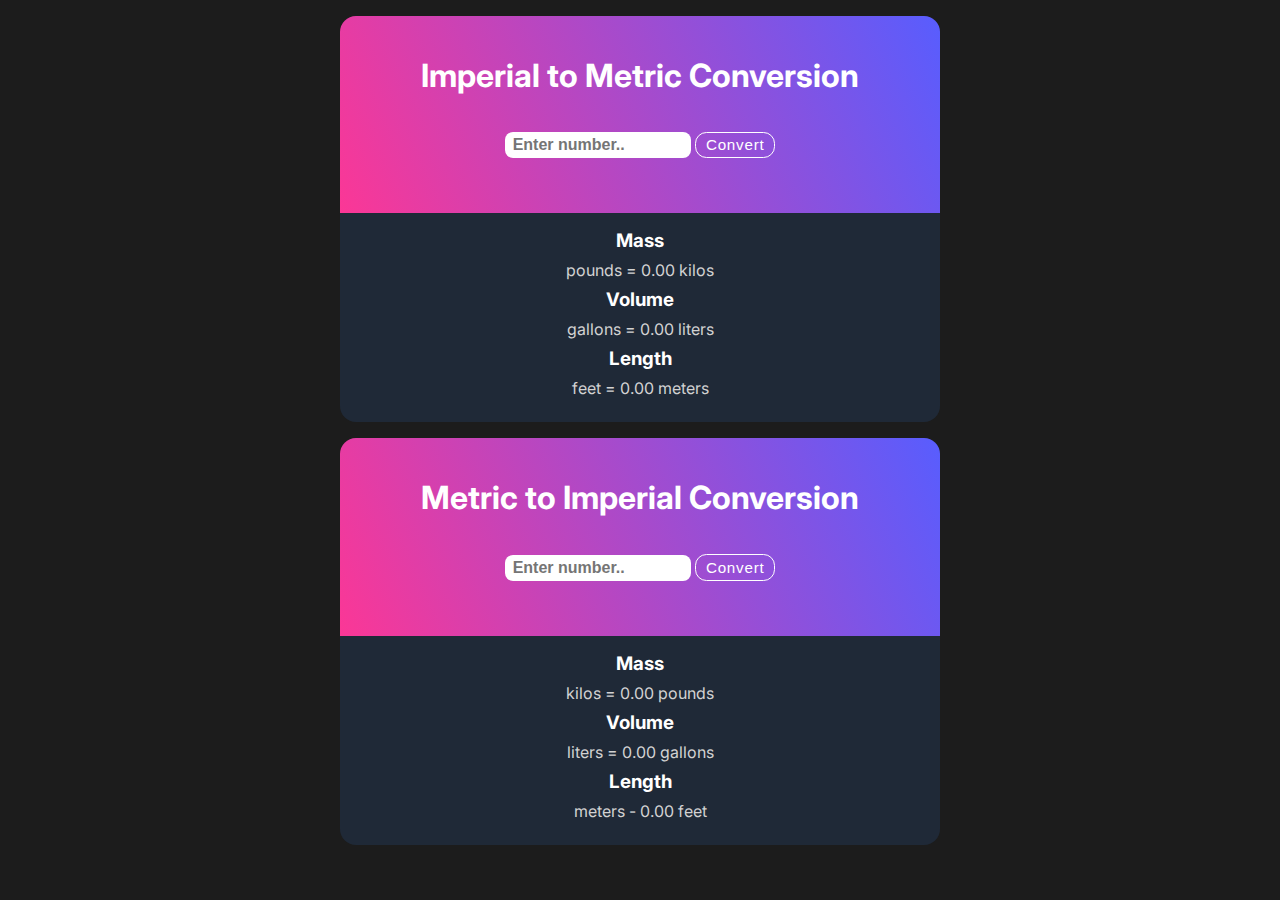
<file: converter/index.html>
<!DOCTYPE html>
<html lang="en">
<head>
    <meta charset="UTF-8">
    <meta http-equiv="X-UA-Compatible" content="IE=edge">
    <meta name="viewport" content="width=device-width, initial-scale=1.0">
    <title>Converter</title>
    <link rel="stylesheet" href="main.css">
    <link rel="preconnect" href="https://fonts.googleapis.com">
    <link rel="preconnect" href="https://fonts.gstatic.com" crossorigin>
    <link href="https://fonts.googleapis.com/css2?family=Inter:wght@400;700&display=swap" rel="stylesheet">
</head>
<body>

	<!--======== Main Card1 ======-->

    <div class="card">
    	<!--======= Header ========-->

        <header class="header">
            <h1>Imperial to Metric Conversion</h1>
            <input id="to-metric-no" type="number" step="0.01" placeholder="Enter number..">
            <button id="to-metric-btn">Convert</button>
        </header>
        <!--=======End of Header =======-->

        <div class="text-box">
            <div id="metric-results"></div>
            <div id="default-metric">
                <h3>Mass</h3>
                <p>pounds = 0.00 kilos</p>
                <h3>Volume</h3>
                <p>gallons = 0.00 liters</p>
                <h3>Length</h3>
                <p>feet = 0.00 meters</p>
            </div>
        </div>
    </div>

    <!--======= End of main card1 ======-->

    <!--======== Main Card2 ======-->
    <div class="card">

    	<!--======= Header ========-->
        <header class="header">
            <h1>Metric to Imperial Conversion</h1>
            <input id="to-imp-no" type="number" step="0.01" placeholder="Enter number..">
            <button id="to-imp-btn">Convert</button>
        </header>

        <!--=======End of Header =======-->

        <div class="text-box">
            <div id="imp-results"></div>
            <div id="default-imp">
                <h3>Mass</h3>
                <p>kilos = 0.00 pounds</p>
                <h3>Volume</h3>
                <p>liters = 0.00 gallons</p>
                <h3>Length</h3>
                <p>meters - 0.00 feet</p>
            </div>
        </div>
    </div>
    <script src="index.js"></script>
</body>
</html>
</file>
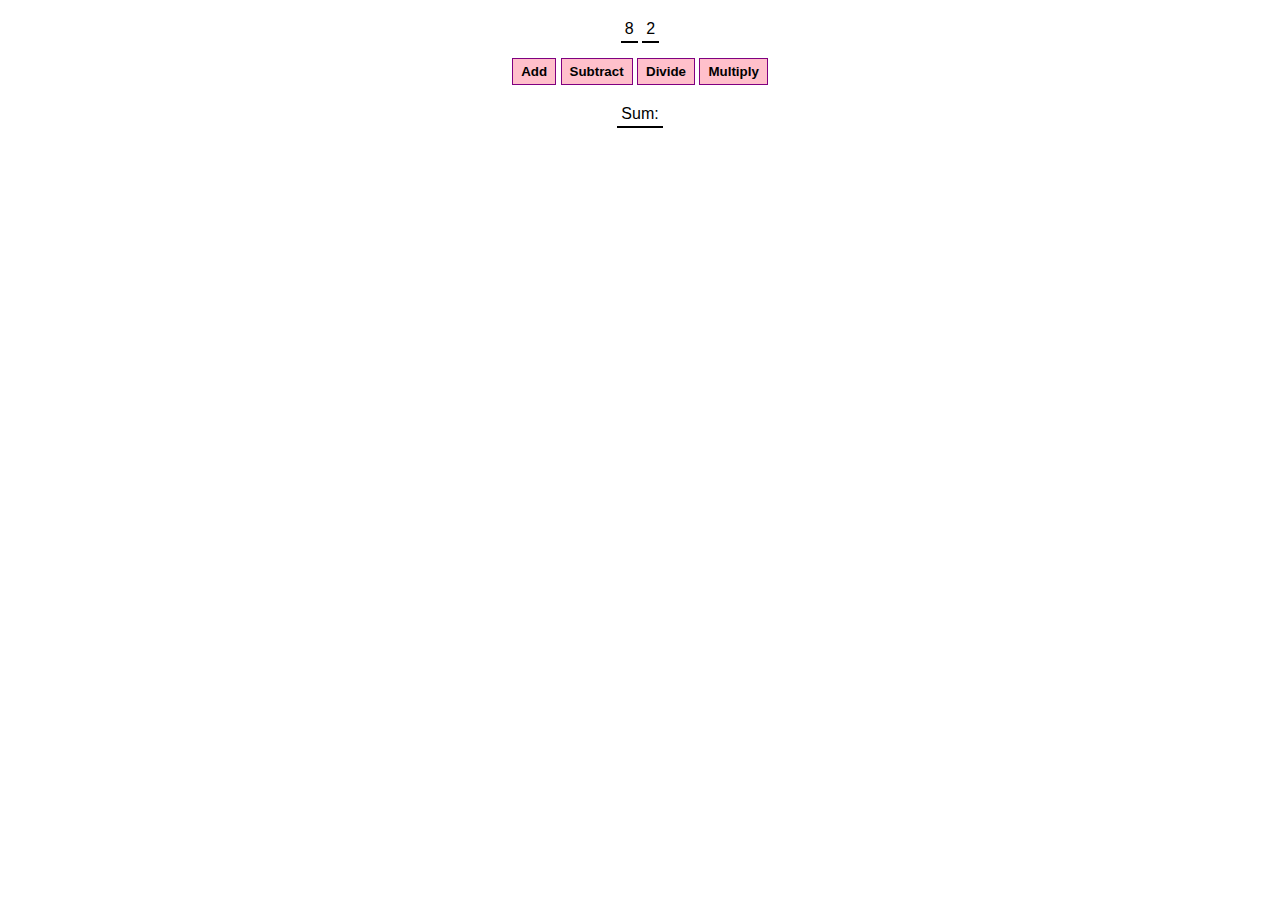
<file: simple calculator/index.html>
<html>
    <head>
        <link rel="stylesheet" href="main.css">
    </head>
    <body>
        <span id="num1-el"></span>
        <span id="num2-el"></span>
        <br>
        <button onclick="add()">Add</button>
        <button onclick="subtract()">Subtract</button>
        <button onclick="divide()">Divide</button>
        <button onclick="multiply()">Multiply</button>
        <br>
        <span id="sum-el">Sum: </span>
        <script src="index.js"></script>
    </body>
</html>
</file>
<file: converter/main.css>
body {
    margin: 0;
    padding: 0;
    box-sizing: border-box;
    font-family: 'Inter', sans-serif;
    color: #fff;
    background: #1C1C1C;
}

.card {
    max-width: 600px;
    margin: 1em auto;
    text-align: center;
}

.header {
    background: #1F2937;
    background: linear-gradient(246.26deg, #585DFE 0%, #FB3796 100%);
    padding: 2.5em 1em;
    text-align: center;
    border-radius: 1em 1em 0 0;
}

.text-box {
    background: #1F2937;
    padding: 1em;
    border-radius: 0 0 1em 1em;
}

h1 {
    margin-top: 0;
}

h3 {
    margin: 0;
}

p {
    color: #D2D2D2;
    margin: .5em;
}

input {
    padding: .25em .5em;
    border-radius: .5em;
    border: none;
    font-size: 1rem;
    font-weight: 700;
    max-width: 30%;
}

button {
    border-radius: .75em;
    border: solid #fff .12em;
    color: #fff;
    padding: .25em .65em;
    margin: 1em 0;
    font-size: .95rem;
    background: transparent;
    transition: all 0.2s;
    letter-spacing: .05em;
}

button:hover {
    color: #000;
    background: #fff;
    cursor: pointer;
}

.hide {
    display: none;
}

@media(max-width: 800px) {
    h1 {
        font-size: 1.25rem;
    }
}
</file>
<file: simple calculator/main.css>
body {
    font-family: Arial, Helvetica, sans-serif;
    padding: 20px 0;
    margin: 0;
    text-align: center;
}

span {
    border-bottom: 2px solid black;
    padding: 4px;
}

button {
    margin: 20px 0;
    background: pink;
    color: black;
    border: 1px solid purple;
    font-weight: bold;
    cursor: pointer;
    padding: 5px 8px;
}
</file>
